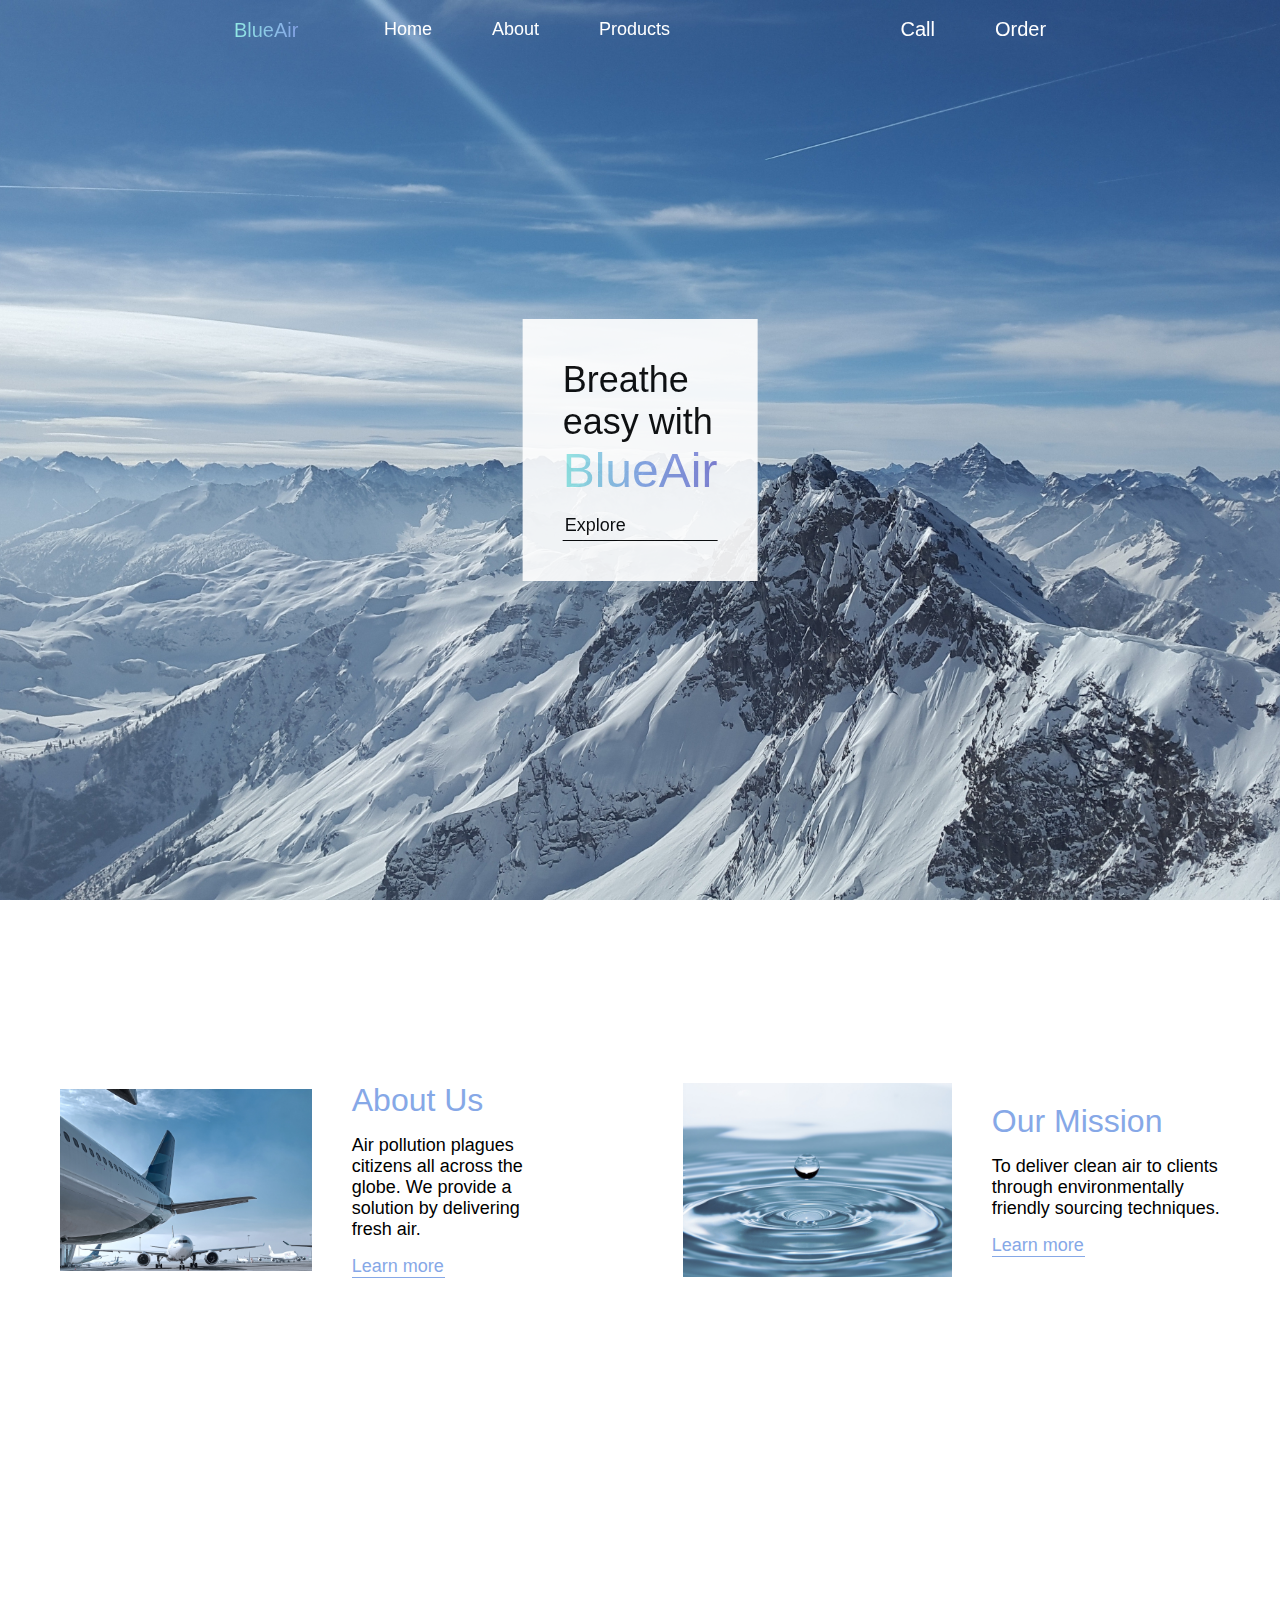
<file: index.html>
<!-- =============================== -->
<!-- === html file for home page === -->
<!-- =============================== -->

<!DOCTYPE html>
<html lang="en">
<head>
    <meta charset="UTF-8">
    <meta http-equiv="X-UA-Compatible" content="IE=edge">
    <meta name="viewport" content="width=device-width, initial-scale=1.0">
    <link rel="stylesheet" href="styles.css">
    <title>BlueAir</title>
</head>
<body>
    <!-- nav -->
    <nav id="home">
        <a href="#home" class="logo">BlueAir</a>
        <div class="nav-links-container">
            <a href="#home" class="nav-link">Home</a>
            <a href="#about" class="nav-link">About</a>
            <a href="#" class="nav-link">Products</a>
        </div>
        <div class="nav-btn-container">
            <a href="#" class="nav-btn">Call</a>
            <a href="#order" class="nav-btn">Order</a>
        </div>
    </nav>

    <!-- header -->
    <header>
        <div class="header-container">
            <img class="header-img" src="images/header-mountain.jpg" alt="mountains"></img>
            <div class="header-intro">
                Breathe
                <br>easy with</br> 
                <div id="logo" class="logo">BlueAir</div>
                <a href="#">Explore</a>
            </div>
        </div>
    </header>

    <!-- main -->
    <main>
        <!-- about -->
        <div class="main-container">
            <img class="about-img" src="/images/about-plane.jpg" alt="cargo planes"></img>
            <div class="main-text-container">
                <div id="about">About Us</div>
                <p>Air pollution plagues citizens
                    all across the globe. We
                    provide a solution by delivering
                    fresh air.
                </p>
                <div class="about-link"><a href="#">Learn more</a></div>
            </div>
        </div>
        <!-- mission -->
        <div class="main-container">
            <img class="about-img" src="/images/about-water.jpg" alt="water drop"></img>
            <div class="main-text-container">
                <div id="about">Our Mission</div>
                <p>To deliver clean air to clients
                    through environmentally friendly
                    sourcing techniques.
                </p>
                <div class="about-link"><a href="#">Learn more</a></div>
            </div>
        </div>
    </main>

    <!-- footer -->
    <footer>

    </footer>
    <script src="app.js"></script>
</body>
</html>
</html>
</file>
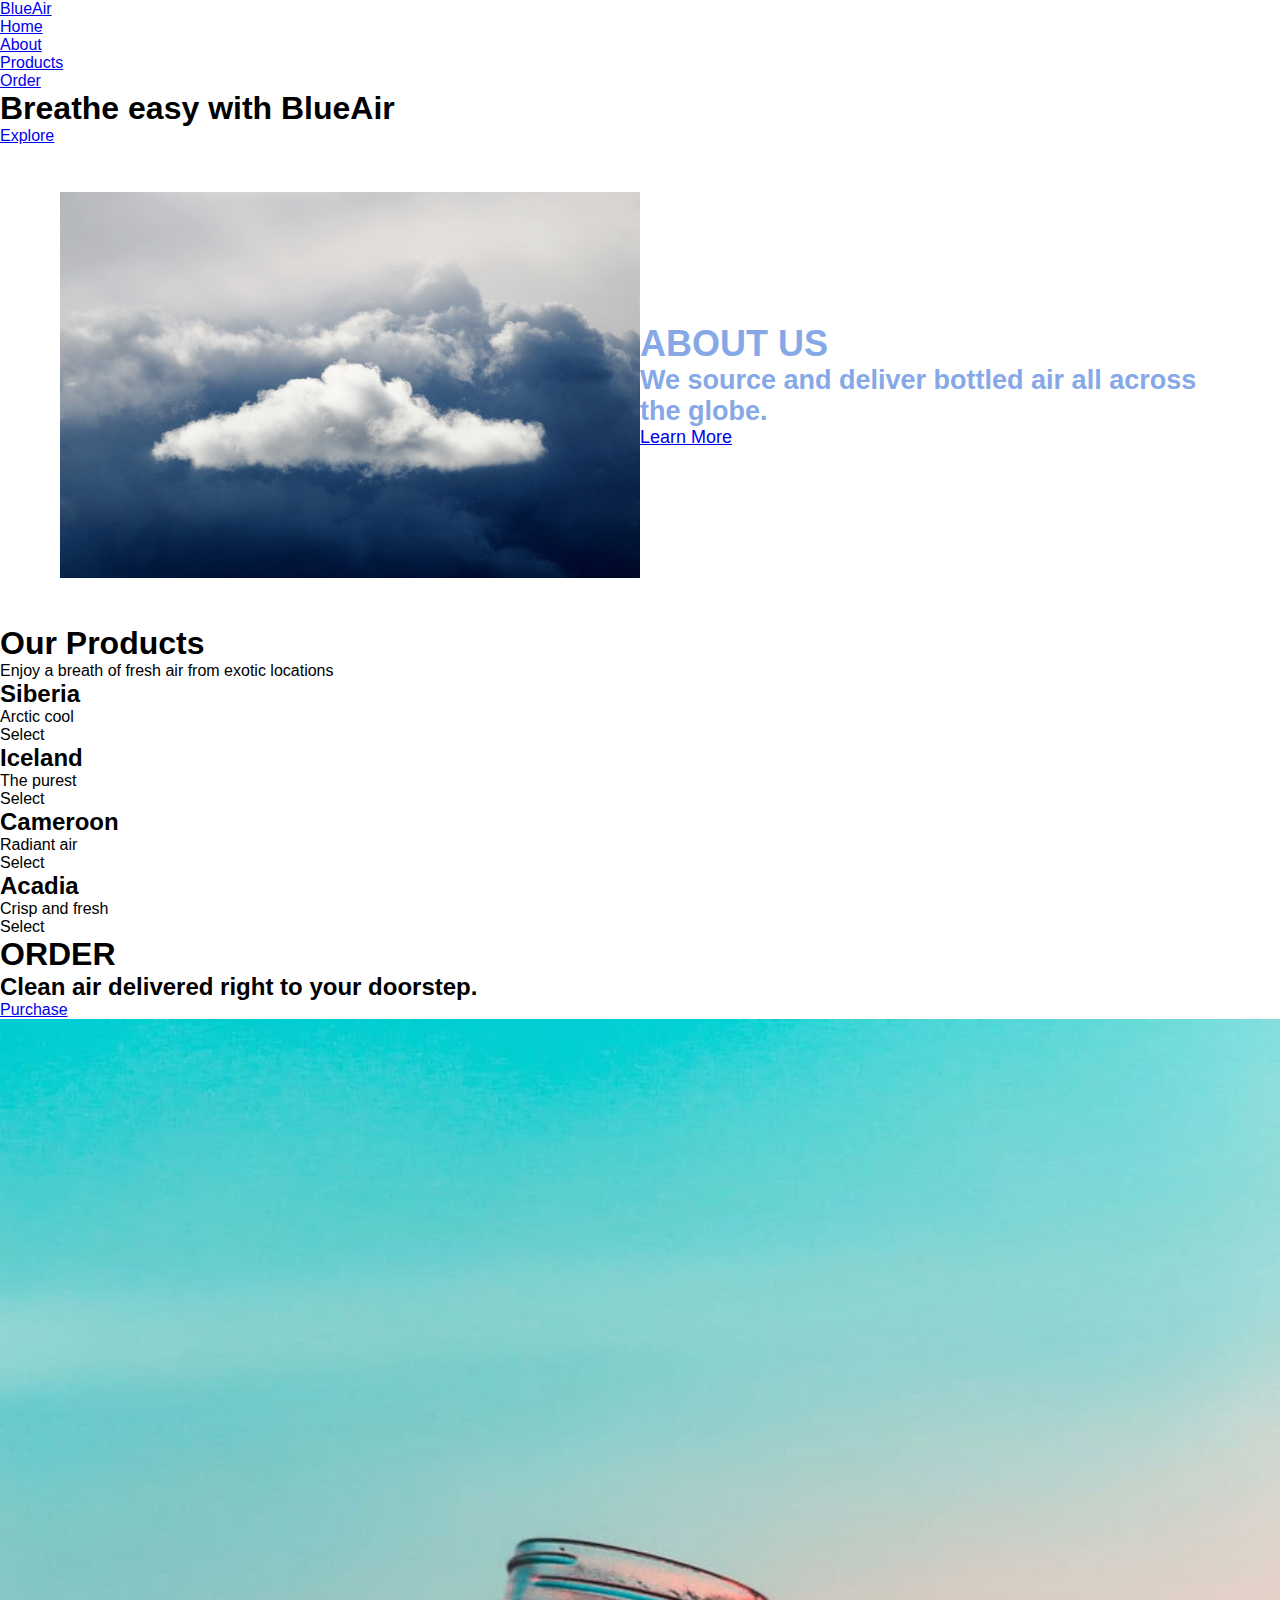
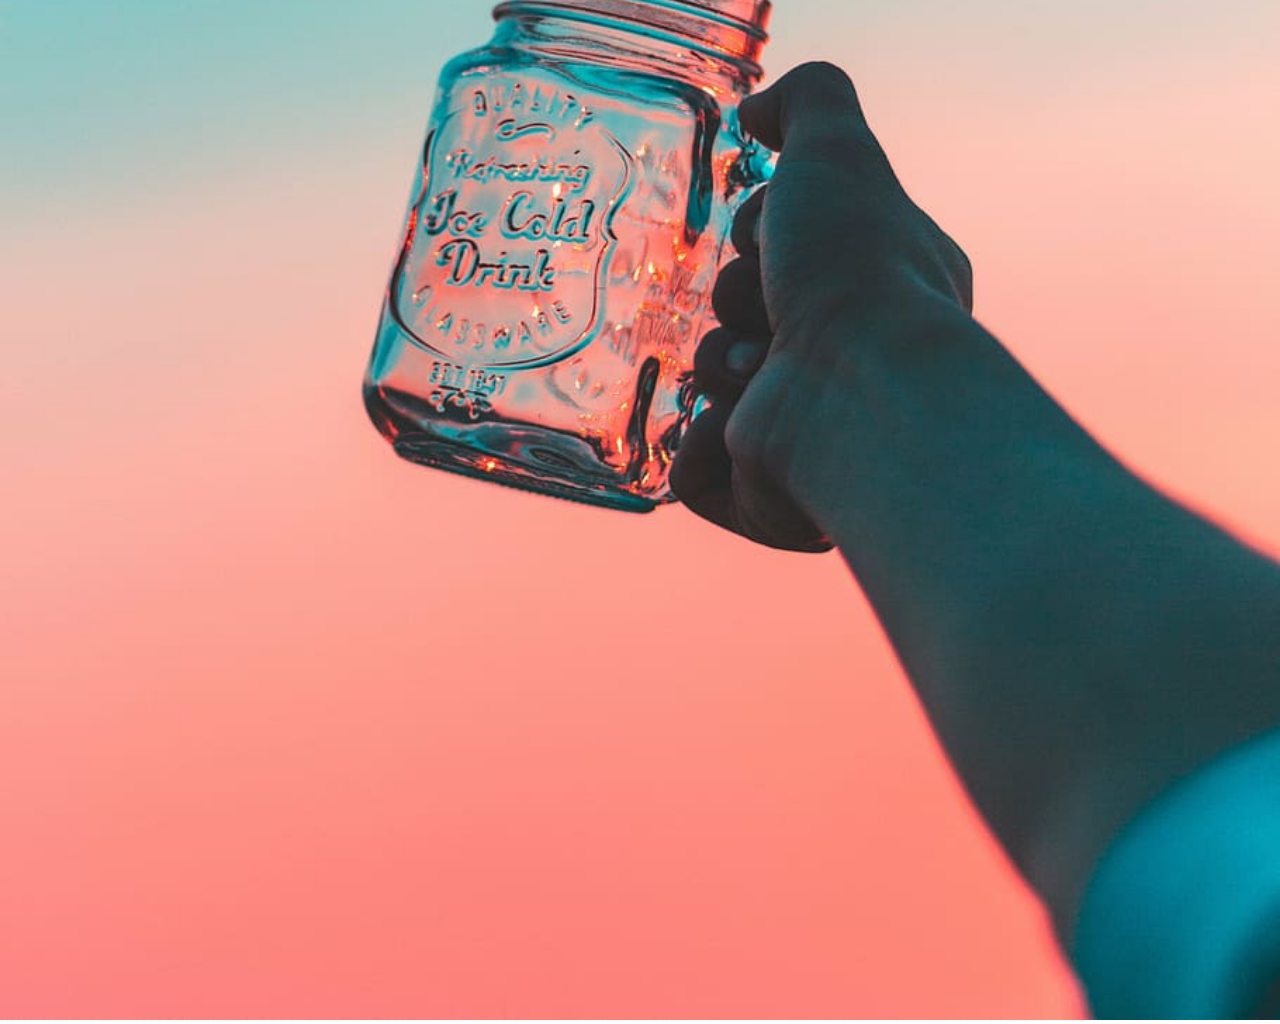
<file: air.html>
<!DOCTYPE html>
<html lang="en">
<head>
    <meta charset="UTF-8">
    <meta http-equiv="X-UA-Compatible" content="IE=edge">
    <meta name="viewport" content="width=device-width, initial-scale=1.0">
    <title>BlueAir</title>
    <link rel="stylesheet" href="styles.css">
</head>
<body>
    <!-- nav -->
    <div class="navbar">
        <div class="navbar-container">
            <a href="#home" id="navbar-logo">BlueAir</a>
            <div class="navbar-toggle" id="mobile-menu">
                <span class="bar"></span>
                <span class="bar"></span>
                <span class="bar"></span>
            </div>
            <ul class="navbar-menu">
                <li class="navbar-item">
                    <a href="#home" class="navbar-links" id="home-page">Home</a>
                </li>
                <li class="navbar-item">
                    <a href="#about" class="navbar-links" id="about-page">About</a>
                </li>
                <li class="navbar-item">
                    <a href="#products" class="navbar-links" id="products-page">Products</a>
                </li>
                <li class="navbar-btn">
                    <a href="#order" class="button" id="order-page">Order</a>
                </li>
            </ul>
        </div>
    </div>

    <!-- intro -->
    <div class="intro" id="home">
        <div class="intro-container">
            <h1 class="intro-heading">Breathe easy with <span>BlueAir</span></h1>
            <a href="#products" class="button">Explore</a>
        </div>
    </div>

    <!-- about -->
    <div class="main" id="about">
        <div class="main-container">
            <img class="main-img-card" src="images/clouds.jpg" alt="Blue sky and clouds" width=100%>
            <div class="main-content">
                <h1>ABOUT US</h1>
                <h2>We source and deliver bottled air all across the globe.
                </h2>
                <a href="#products" class="button">Learn More</a>
            </div>
        </div>
    </div>

    <!-- products -->
    <div class="products" id="products">
        <h1>Our Products</h1>
        <p>Enjoy a breath of fresh air from exotic locations</p>
        <div class="products-wrapper">
            <div class="products-card products-card-a">
                <h2>Siberia</h2>
                <p>Arctic cool</p>
                <div class="button">Select</div>
            </div>
            <div class="products-card products-card-b">
                <h2>Iceland</h2>
                <p>The purest</p>
                <div class="button">Select</div>
            </div>
            <div class="products-card products-card-c">
                <h2>Cameroon</h2>
                <p>Radiant air</p>
                <div class="button">Select</div>
            </div>
            <div class="products-card products-card-d">
                <h2>Acadia</h2>
                <p>Crisp and fresh</p>
                <div class="button">Select</div>
            </div>
        </div>
    </div>

    <!-- order -->
    <div class="order" id="order">
        <div class="order-container">
            <div class="order-content">
                <h1>ORDER</h1>
                <h2>Clean air delivered right to your doorstep.</h2>
                <a href="#order" class="button">Purchase</a>
            </div>
            <img class="order-img-card" src="images/jar.jpeg" alt="BlueAir Jar" width=100%>
        </div>
    </div>

    <!-- footer -->
</body>
</html>
</file>
<file: styles.css>
/* ================================= */
/* === style file for index.hmtl === */
/* ================================= */

* {
    box-sizing: border-box;
    margin: 0;
    padding: 0;
    font-family: 'Kumbh Sans', sans-serif;
    scroll-behavior: smooth;
}

:root {
    --bg: #131313;
    --lilac: #7F7FD5;
    --baby-blue: #86A8E7;
    --glass: hsla(0,100%,100%,0.8);
}

/* general components */
.logo {
    /* color */
    background: var(--lilac);
    background: -webkit-linear-gradient(to right, #91EAE4, #86A8E7, #7F7FD5);
    background: linear-gradient(to right, #91EAE4, #86A8E7, #7F7FD5);
    background-size: 100%;
    -webkit-background-clip: text;
    -moz-background-clip: text;
    -webkit-text-fill-color: transparent;
    -moz-text-fill-color: transparent;
    /* text */
    font-size: 20px;
}



/* ============================= */
/* ============ nav ============ */
/* ============================= */

nav {
    --links: white;
    --btn: white;
    /* layout */
    align-items: center;
    display: grid;
    justify-self: center;
    grid: 1fr / 120px 1fr 1fr;
    top: 0;
    left: 0;
    right: 0;
    margin: 10px;
    padding: 8px;
    position: fixed;
    z-index: 10;
    /* color */
    background-color: transparent;
    /* other */
    transition: 300ms;
}

.nav-links-container {
    /* layout */
    align-items: center;
    display: grid;
    grid: 1fr / auto auto auto;
    justify-self: left;
}

.nav-link {
    /* layout */
    margin: 0 30px;
    /* color */
    color: var(--links);
    /* text */
    font-size: 18px;
}

.nav-link:after {
    /* layout */
    width: 0px;
    height: 1px;
    display: block;;
    /* color */
    background-color: var(--links);
    /* text */
    content: '';
    /* other */
    transition: 300ms;
}

.nav-link:hover::after { width: 100% }

.nav-btn-container {
    /* layout */
    align-items: center;
    justify-self: right;
    display: grid;
    grid: 1fr / auto auto;
    margin-left: 10px;
}

.nav-btn {
    /* layout */
    justify-self: right;
    margin: 0 0 0 60px;
    /* color */
    color: var(--btn);
    /* text */
    font-size: 20px;
}

.nav-btn:after {
     /* layout */
     width: 0px;
     height: 1.5px;
     display: block;;
     /* color */
     background-color: var(--btn);
     /* text */
     content: '';
     /* other */
     transition: 300ms;
}

.nav-btn:hover:after { width: 100% }

nav a { text-decoration: none }

.nav-scrolled {
    /* color */
    --links: black;
    --btn: var(--lilac);
    background-color: white;
    opacity: 0.95;
    box-shadow: 0 2px 3px hsla(0, 34%, 0%, 0.5);
    /* other */
    transition: 300ms;
}

/* fade animation */
nav, .mobile-nav {
    animation: fadeIn 1s;
    -webkit-animation: fadeIn 1s;
    -moz-animation: fadeIn 1s;
}

@keyframes fadeIn {
    0% {opacity:0;}
    100% {opacity:1;}
}

@-moz-keyframes fadeIn {
    0% {opacity:0;}
    100% {opacity:1;}
}

@-webkit-keyframes fadeIn {
    0% {opacity:0;}
    100% {opacity:1;}
}

.mobile-nav {
    /* layout */
    top: 0;
    left: 0;
    right: 0;
    margin: 10px;
    padding: 8px;
    position: fixed;
    z-index: 10;
    display: none;
    grid: auto auto auto / auto auto;
    /* color */
    background-color: white;
    opacity: 0.95;
    box-shadow: 0 2px 3px hsla(0, 34%, 0%, 0.5);
    /* other */
    transition: 300ms;
}

.mobile-nav-menu {
    /* layout */
    margin-right: 6px;
    justify-self: right;
    display: grid;
    grid: 1fr 1fr 1fr / 1fr;
    row-gap: 2px;
}

.mobile-nav-menu span {
    /* layout */
    width: 24px;
    height: 4px;
    /* color */
    background-color: var(--lilac);
}

.mobile-nav a { text-decoration: none }

.mobile-nav-links-container {
    /* layout */
    display: grid;
    grid: 1fr 1fr 1fr / 1fr;
    row-gap: 10px;
    justify-self: center;
    grid-column: 1 / 3;
    text-align: center;
    width: 100%;
    padding-bottom: 10px;
}

.mobile-nav .nav-link {
    margin: 0;
    width: 100%;
}

.mobile-nav-btn-container {
    /* layout */
    display: grid;
    grid: 1fr 1fr / 1fr;
    row-gap: 10px;
    align-items: center;
    justify-self: center;
    grid-column: 1 / 3;
    /* other */
    transition: 300ms;
}

.mobile-nav .nav-btn {
    /* layout */
    margin: auto;
    /* color */
    color: var(--lilac);
}

@media only screen and (max-width: 800px) {
    nav { display: none }

    .nav-scrolled { display: none }

    .mobile-nav { display: grid }

    .mobile-nav-links-container { display: none }

    .mobile-nav-btn-container { display: none }
}



/* ============================= */
/* =========== header ========== */
/* ============================= */

header {
    /* layout */
    width: 100%;
    /* color */
    background-color: white;
    padding-bottom: 40px;
}

.header-container {
    /* layout */
    display: grid;
    grid: auto / auto;
}

.header-img {
    /* layout */
    justify-self: center;
    width: 100%;
    height: 100vh;
    object-fit: cover;
}

/* fade animation */
header {
    animation: fadeIn 2s;
    -webkit-animation: fadeIn 2s;
    -moz-animation: fadeIn 2s;
}

@keyframes fadeIn {
    0% {opacity:0;}
    100% {opacity:1;}
}

@-moz-keyframes fadeIn {
    0% {opacity:0;}
    100% {opacity:1;}
}

@-webkit-keyframes fadeIn {
    0% {opacity:0;}
    100% {opacity:1;}
}

.header-intro {
    /* layout */
    position: absolute;
    top: 50%;
    left: 50%;
    transform: translate(-50%, -50%);
    justify-items: center;
    padding: 40px;
    /* color */
    background-color: white;
    color: black;
    opacity: 0.9;
    /* text */
    font-size: 36px;
    text-align: left;
}

header .logo {
    /* layout */
    padding: 0;
    /* color */
    /* text */
    font-size: 48px;
}

.header-btn {
    /* layout */
    justify-content: center;
    width: min-content;
}

header a {
    /* layout */
    padding-left: 2px;
    /* color */
    color: black;
    /* text */
    font-size: 18px;
    text-decoration: none;
}

header a:after {
    /* layout */
    width: 100%;
    height: 1px;
    display: block;
    /* color */
    background-color: black;
    /* text */
    content: '';
    /* other */
    transition: 300ms;
}

header a:hover:after { width: 0 }

/* responsiveness */
@media only screen and (max-width: 400px) {
    .header-intro {
        margin: auto;
    }
}



/* ============================= */
/* ============ main =========== */
/* ============================= */

main {
    /* layout */
    width: 100%;
    display: grid;
    grid: auto auto / auto auto;
    justify-content: center;
    transition: 300ms;
}

/* about */
.main-container {
    /* layout */
    align-items: center;
    padding: 40px 60px;
    display: grid;
    grid: 400px / 1fr 1fr;
    width: 100%;
    /* text */
    font-size: 18px;
}

.main-text-container {
    /* layout */
    display: grid;
    grid: auto auto auto / 1fr;
    padding: 0 0 0 40px;
    justify-self: left;
}

#about {
    /* color */
    color: var(--baby-blue);
    /* text */
    font-size: 32px;
}

main p { padding: 16px 0 }

main a { 
    /* color */
    color: var(--baby-blue);
    /* text */
    font-size: 18px;
    text-decoration: none;
}

.about-link {
    /* layout */
    width: 93px;
}

.about-link a:after {
    /* layout */
    width: 100%;
    height: 1px;
    display: block;
    /* color */
    background-color: var(--baby-blue);
    /* text */
    content: '';
    /* other */
    transition: 300ms;
}

.about-link a:hover:after { width: 0 }

.about-img {
    /* layout */
    padding: 0;
    width: 100%;
    min-width: 200px;
    max-width: 300px;
    justify-self: right;
}

/* responsiveness */
@media only screen and (max-width: 1200px) {
    .main-container { grid: 1fr 1fr / 1fr }

    .main-text-container {
        /* layout */
        justify-self: center;
        padding: 0;
        max-width: 300px;
    }

    .about-img { justify-self: center }
}

@media only screen and (max-width: 1000px) {
    main { grid: 1fr 1fr 1fr / 1fr }

    main div:nth-child(1) { grid-row: 1 }

    main div:nth-child(2) { grid-row: 2 }

    .main-text-container { text-align: center }

    .about-link { 
        /* layout */
        width: 100%;
        padding: 0 103px;
        /* text */
        text-align: center;
     }

    .why-container { padding-top: 60px }
}

@media only screen and (max-width: 400px) {
    main {
        padding-top: 60px;
        grid: repeat(3, min-content) / 1fr;
        row-gap: 80px;
    }

    .main-container {
        grid: min-content min-content / 1fr;
        row-gap: 20px;
        padding: 0 60px;
    }

    .about-link { 
        /* layout */
        width: 100%;
        padding: 0 80px;
        /* text */
        text-align: center;
    }
}

/* why */
.why-container {
    /* layout */
    grid-column: 1 / 3;
    width: 50%;
    padding-bottom: 100px;
    justify-self: center;
    /* text */
    text-align: center;
    font-size: 24px;
}

.why-title {
    /* color */
    color: var(--baby-blue);
    /* text */
    font-size: 32px;
}

/* email */
.email-container {
    /* layout */
    align-items: center;
    display: grid;
    grid: 1fr / min-content min-content min-content;
    justify-content: center;
}

.why-email { color: var(--baby-blue) }

.why-input {
    /* layout */
    height: 24px;
    margin: 0 20px;
    width: 280px;
    justify-self: center;
    /* text */
    font-size: 20px;
}

.why-container a {
    font-size: 24px;
}

.why-btn:after {
    /* layout */
    width: 100%;
    height: 2px;
    display: block;
    /* color */
    background-color: var(--baby-blue);
    /* text */
    content: '';
    /* other */
    transition: 300ms;
}

.why-btn:hover:after { width: 0 }

/* responsiveness */
@media only screen and (max-width: 800px) {
    .email-container {
        grid: min-content min-content min-content / 1fr;
    }

    .why-input { width: 250px }

    .why-btn { padding: 10px 170px }
}

@media only screen and (max-width: 400px) {
    .why-container,
    .why-container a {
        font-size: 20px;
    }
}



/* ============================= */
/* ========== footer =========== */
/* ============================= */

footer {
    /* layout */
    width: 100%;
    display: grid;
    grid: auto auto / auto;
    margin-top: 100px;
    padding: 40px 60px;
}

.footer-container {
    /* layout */
    display: grid;
    grid: auto / 1fr 1fr 1fr 1fr 1fr;
    padding-bottom: 40px;
    justify-content: center;
}

footer .logo { font-size: 24px }

.footer-items-container {
    /* layout */
    align-content: top;
    justify-content: center;
}

.footer-title {
    /* layout */
    padding-bottom: 10px;
    /* color */
    color: var(--lilac);
    /* text */
    font-size: 20px;
}

footer ul { list-style-type: none }

footer a {
    /* color */
    color: black;
    /* text */
    text-decoration: none;
    /* other */
    transition: 300ms;
}

footer a:hover {
    /* color */
    color: var(--lilac);
    /* other */
    transition: 300ms;
}

.copyright {
    /* layout */
    display: block;
    justify-self: center;
}

/* responsiveness */
@media only screen and (max-width: 800px) {
    .footer-container {
        grid: 1fr 1fr / 1fr 1fr 1fr;
        row-gap: 20px;
    }

    .footer-container .logo {
        grid-row: 1 / 3;
    }
}

@media only screen and (max-width: 400px) {
    .footer-container {
        grid: min-content 1fr 1fr / 1fr 1fr;
        row-gap: 0;
        justify-items: center;
    }

    .footer-container .logo {
        align-self: center;
        justify-self: center;
        grid-column: 1 / 3;
    }

    .footer-items-container {
        width: 80px;
        text-align: left;
    }
}
</file>
